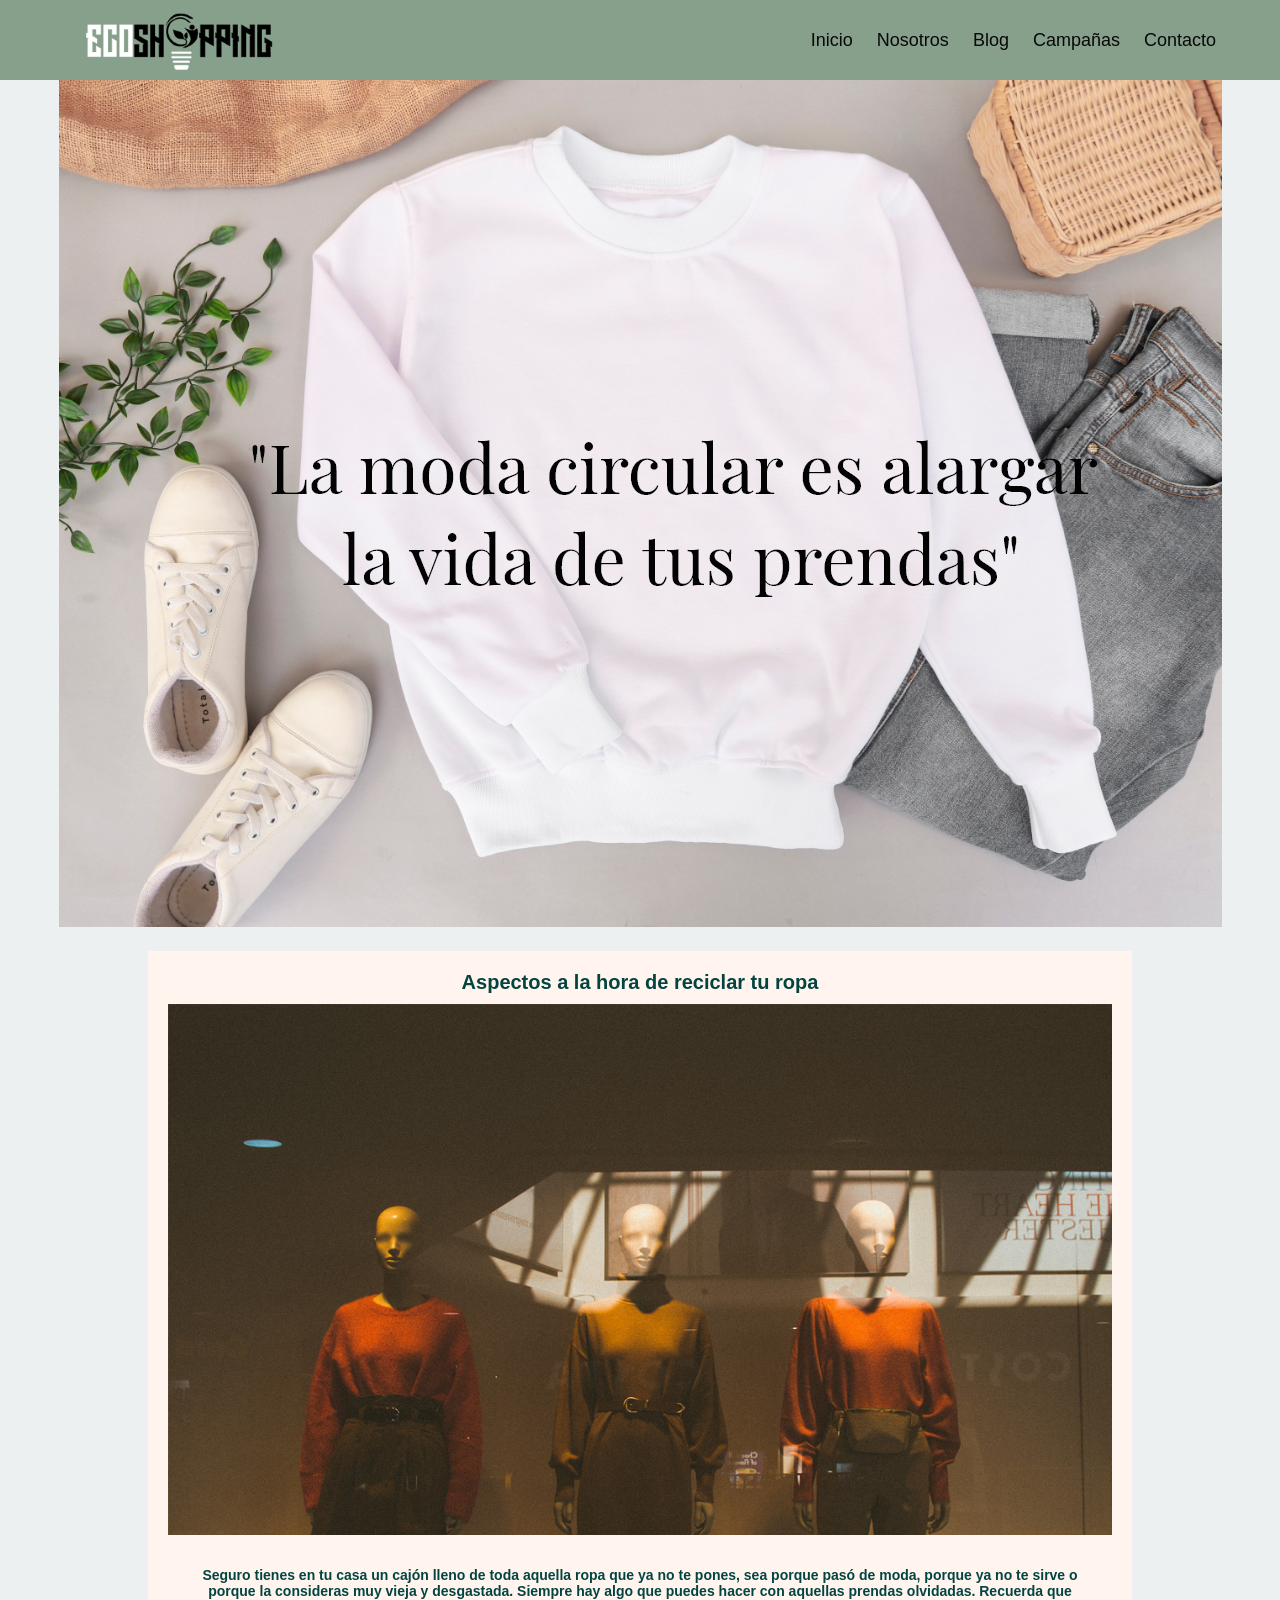
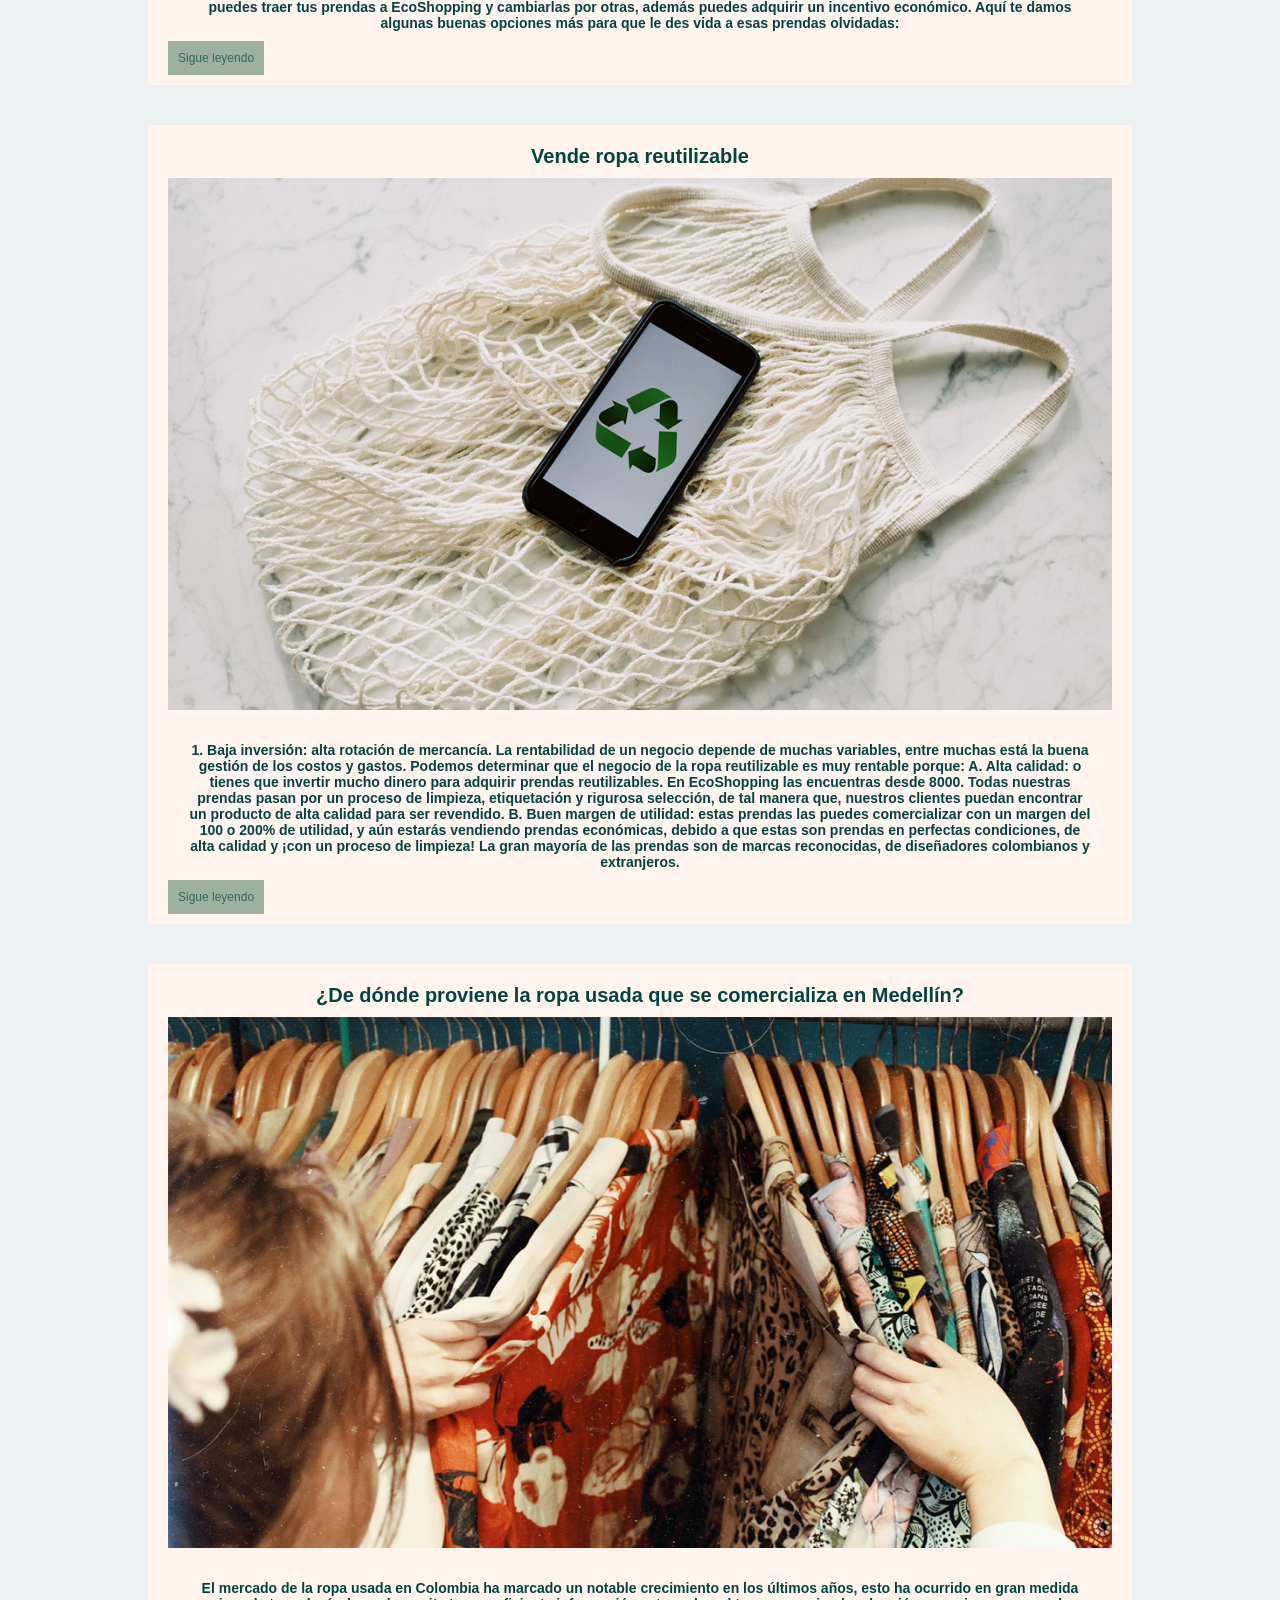
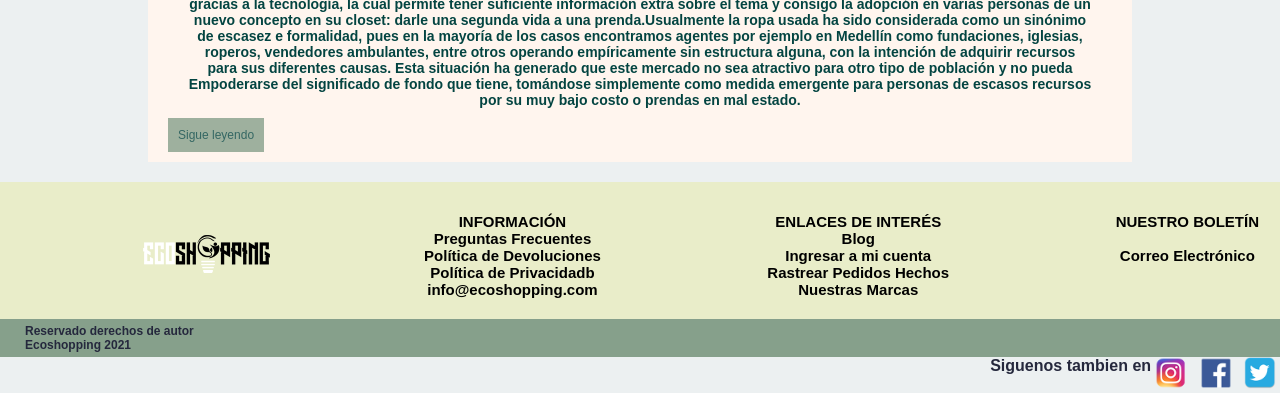
<file: pagina web/blog.html>
<!DOCTYPE html>
<html lang="en">
  <head>
    <title>Ecoshoping</title>
    <meta charset="utf-8">
    <meta http-equiv="X-UA-Compatible" content="IE=edge">
    <meta name="viewport" content="width=device-width, initial-scale=1">
    <link rel="stylesheet" href="css/style.css">
    <!-- import the webpage's stylesheet -->
    <link rel="stylesheet" href="css/nav.css">
    
   
  </head>  
   <!--header-->
  
   <header class="cd-auto-hide-header">
  
    <div class="logo"><a href="#0"><img src="img/logo-ecoshoping.png" alt="Logo"></a></div>
  
    <nav class="cd-primary-nav">
      <a href="#cd-navigation" class="nav-trigger">
        <span>
          <em aria-hidden="true"></em>
          Menu
        </span>
      </a> <!-- .nav-trigger -->
  
      <ul id="cd-navigation">
        <li><a href="index.html">Inicio</a></li>
        <li><a href="nosotros.html">Nosotros</a></li>
        <li><a href="blog.html">Blog</a></li>
        <li><a href="campañas.html">Campañas</a></li>
        <li><a href="contacto.html">Contacto</a></li>
      </ul>
    </nav> <!-- .cd-primary-nav -->
  </header> <!-- .cd-auto-hide-header -->
  
  <body>
    <div class="navegador2">
      <h2>Blog</h2>
       </div>

       <div class="items">
        <div class="item1">
        <a href ="#"><a href="#"><img src="img/mediamodifier-7cERndkOyDw-unsplash-(1).png" alt="#"></a> 
      </div>  

    <section class="contenedor3"> 
      <article class="card"> 
     <h2>Aspectos a la hora de reciclar tu ropa</h2>
        <a href ="#"><a href="#"><img src="img/aspectos-para-tener-en-cuenta.jpg" alt="#"></a> 
        <p>Seguro tienes en tu casa un cajón lleno de toda aquella ropa que ya no te pones, sea porque pasó de moda, 
          porque ya no te sirve o porque la consideras muy vieja y desgastada. Siempre hay algo que puedes hacer con aquellas prendas olvidadas. Recuerda que puedes traer tus prendas a EcoShopping y cambiarlas por otras, además puedes adquirir un incentivo económico.
          Aquí te damos algunas buenas opciones más para que le des vida a esas prendas olvidadas:</p>
          <div class="navegador__2">
            <a href="#">Sigue leyendo</a>
      </article>

   <article class="card">
      <h2>Vende ropa reutilizable</h2>
        <a href ="#"><a href="#"><img src="img/vende-ropa-reutilizable.jpg" alt="#"></a>
        <p>1. Baja inversión: alta rotación de mercancía. La rentabilidad de un negocio depende de 
          muchas variables, entre muchas está la buena gestión de los costos y gastos. 
          Podemos determinar que el negocio de la ropa reutilizable es muy rentable porque: 
          A. Alta calidad: o tienes que invertir mucho dinero para adquirir prendas reutilizables. 
          En EcoShopping las encuentras desde 8000. Todas nuestras prendas pasan por un proceso de 
          limpieza, etiquetación y rigurosa selección, de tal manera que, nuestros clientes puedan encontrar 
          un producto de alta calidad para ser revendido. 
          B. Buen margen de utilidad: estas prendas las puedes 
          comercializar con un margen del 100 o 200% de utilidad, y aún estarás vendiendo prendas económicas,
          debido a que estas son prendas en perfectas condiciones, de alta calidad y ¡con un proceso de limpieza! 
          La gran mayoría de las prendas son de marcas reconocidas, de diseñadores colombianos y extranjeros.</p>
          <div class="navegador__2">
            <a href="#">Sigue leyendo</a>
          </div>
    </article> 

    <article class="card">
      <h2>¿De dónde proviene la ropa usada que se comercializa en Medellín?</h2>
        <a href ="#"><a href="#"><img src="img/de-donde-proviene-la-ropa.jpg"alt="#"></a>
      <p>El mercado de la ropa usada en Colombia ha marcado un notable crecimiento en los últimos años, 
        esto ha ocurrido en gran medida gracias a la tecnología, la cual permite tener suficiente información 
        extra sobre el tema y consigo la adopción en varias personas de un nuevo concepto en su closet: darle 
        una segunda vida a una prenda.Usualmente la ropa usada ha sido considerada como un sinónimo de escasez e 
        formalidad, pues en la mayoría de los casos encontramos agentes por ejemplo en Medellín como fundaciones, 
        iglesias, roperos, vendedores ambulantes, entre otros operando empíricamente sin estructura alguna, con la 
        intención de adquirir recursos para sus diferentes causas. Esta situación ha generado que este mercado no
        sea atractivo para otro tipo de población y no pueda Empoderarse del significado de fondo que tiene, 
        tomándose simplemente como medida emergente para personas de escasos recursos por su muy bajo costo o 
        prendas en mal estado.</p>
        <div class="navegador__2">
          <a href="#">Sigue leyendo</a>
          </div>
        </article>
</section>
<!-- .cd-main-content -->
	
<script src="https://ajax.googleapis.com/ajax/libs/jquery/3.0.0/jquery.min.js"></script>
<script>
	if( !window.jQuery ) document.write('<script src="js/jquery-3.0.0.min.js"><\/script>');
</script>
<script src="js/main.js"></script> <!-- Resource jQuery -->


 <!--footer--> 

 <div class="card__footer">

  <a href ="#"><a href="#"><img src="img/logo-ecoshoping.png" alt="#"></a> 

  <p>INFORMACIÓN <br>
Preguntas Frecuentes <br>
Política de Devoluciones <br>
Política de Privacidadb <br>
info@ecoshopping.com</p>

<p>ENLACES DE INTERÉS <br>
  Blog <br>
  Ingresar a mi cuenta <br>
  Rastrear Pedidos Hechos <br>
  Nuestras Marcas</p>

  <p>NUESTRO BOLETÍN <br>
    <br>
Correo Electrónico
</p>
  </div> 

  <footer class="footer">
    
    <h4>Reservado derechos de autor <br/> 
      Ecoshopping 2021</h4>            
    </div>
    
<div class="card__footer2">
  <h4>Siguenos tambien en</h4>
  <ul>
<li><a href ="#"><a href="#"><img src="img/instagram-logo.jpg" alt="#"></a> </li>
<li><a href ="#"><a href="#"><img src="img/facebook-logo.jpg" alt="#"></a> </li>
<li><a href ="#"><a href="#"><img src="img/logo-twitter.png" alt="#"></a> </li>

</div> 
</div>

  
        
</footer>
</html>
</file>
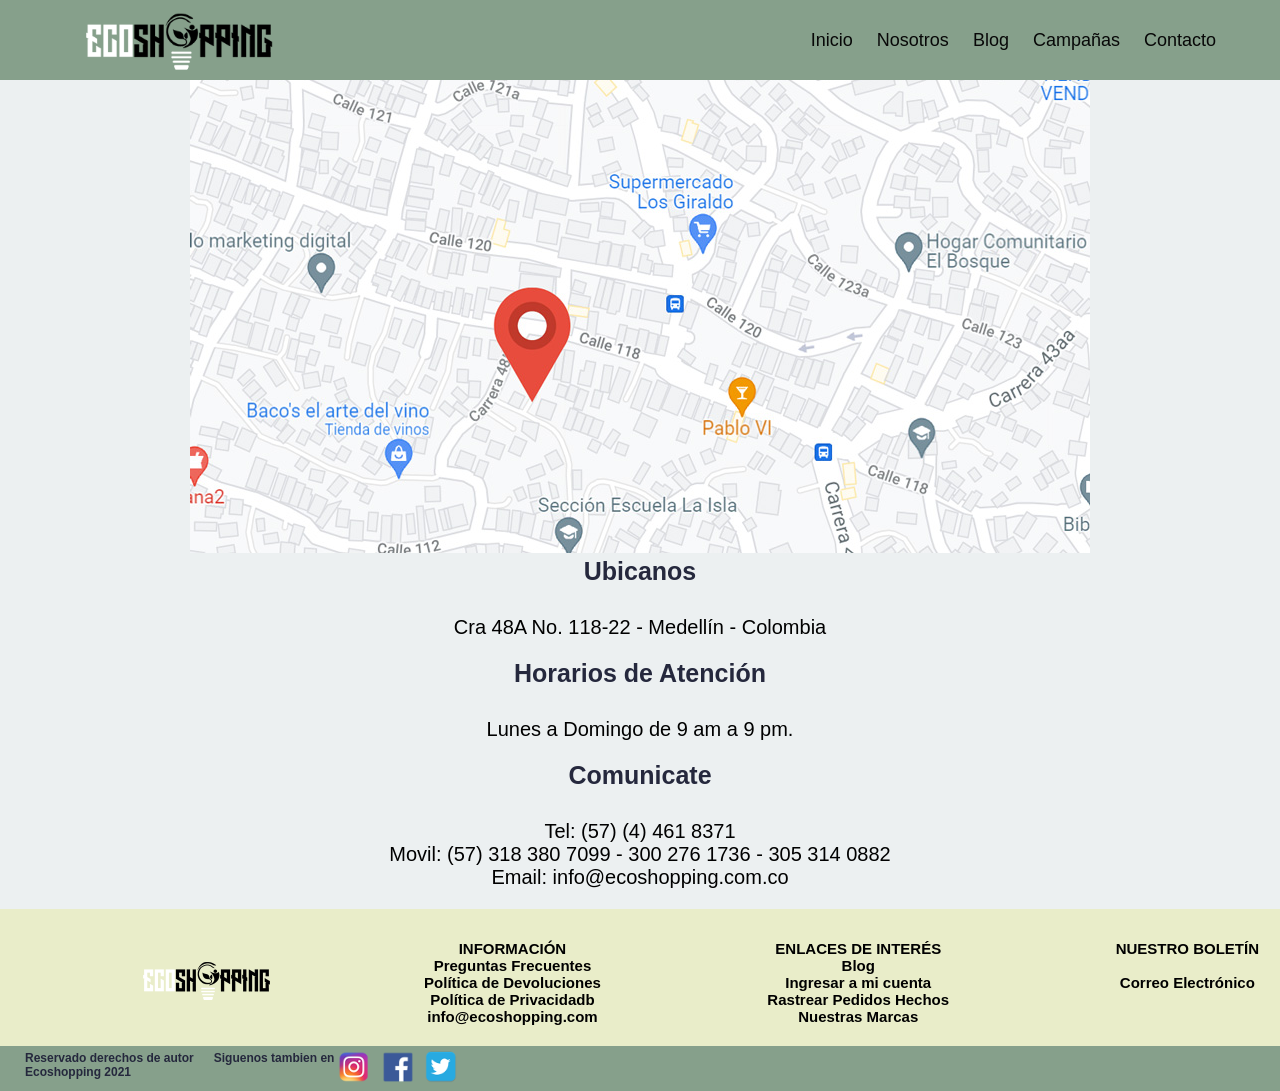
<file: pagina web/contacto.html>
<!DOCTYPE html>
<html lang="en">
  <head>
    <title>Ecoshoping</title>
    <meta charset="utf-8">
    <meta http-equiv="X-UA-Compatible" content="IE=edge">
    <meta name="viewport" content="width=device-width, initial-scale=1">
    <link rel="preconnect" href="https://fonts.googleapis.com">
<link rel="preconnect" href="https://fonts.gstatic.com" crossorigin>
<link href="https://fonts.googleapis.com/css2?family=Montserrat:ital,wght@0,900;1,800&display=swap" rel="stylesheet">
<link rel="stylesheet" href="css/style.css">
    <!-- import the webpage's stylesheet -->
    <link rel="stylesheet" href="css/nav.css">
    
      
   <!--header-->
  
   <header class="cd-auto-hide-header">
  
    <div class="logo"><a href="#0"><img src="img/logo-ecoshoping.png" alt="Logo"></a></div>
  
    <nav class="cd-primary-nav">
      <a href="#cd-navigation" class="nav-trigger">
        <span>
          <em aria-hidden="true"></em>
          Menu
        </span>
      </a> <!-- .nav-trigger -->
  
      <ul id="cd-navigation">
        <li><a href="index.html">Inicio</a></li>
        <li><a href="nosotros.html">Nosotros</a></li>
        <li><a href="blog.html">Blog</a></li>
        <li><a href="campañas.html">Campañas</a></li>
        <li><a href="contacto.html">Contacto</a></li>
      </ul>
    </nav> <!-- .cd-primary-nav -->
  </header> <!-- .cd-auto-hide-header -->
  
  <body>

    
    <section class="contenerdor">
      <div class="navegador2">
        <h2>Contacto</h2>
         </div>
   
       <div class="items">
          <div class="item1">
          <a href ="#"><a href="#"><img src="img/mapa.jpg" alt="#"></a> 
        </div>  
     

        <div class="item">
      <h3>Ubicanos</h3>
         <P>Cra 48A No. 118-22 - Medellín - Colombia</P>

      <h3> Horarios de Atención</h3> 
       <p>Lunes a Domingo de 9 am a 9 pm.</p>

       <h3>Comunicate </h3>
       <P>Tel: (57) (4) 461 8371 <br>
        Movil: (57) 318 380 7099 - 300 276 1736 - 305 314 0882 <br>
        Email: info@ecoshopping.com.co</P>
       </div>
       
    
    </div>
    </section>
   
          <!-- .cd-main-content -->
	
<script src="https://ajax.googleapis.com/ajax/libs/jquery/3.0.0/jquery.min.js"></script>
<script>
	if( !window.jQuery ) document.write('<script src="js/jquery-3.0.0.min.js"><\/script>');
</script>
<script src="js/main.js"></script> <!-- Resource jQuery -->
                                                             
   
    
  </body>
  <!--footer--> 

  <div class="card__footer">

  <a href ="#"><a href="#"><img src="img/logo-ecoshoping.png" alt="#"></a> 

  <p>INFORMACIÓN <br>
Preguntas Frecuentes <br>
Política de Devoluciones <br>
Política de Privacidadb <br>
info@ecoshopping.com</p>

<p>ENLACES DE INTERÉS <br>
  Blog <br>
  Ingresar a mi cuenta <br>
  Rastrear Pedidos Hechos <br>
  Nuestras Marcas</p>

  <p>NUESTRO BOLETÍN <br>
    <br>
Correo Electrónico
</p>
  </div> 

  <footer class="footer">
    
    <h4>Reservado derechos de autor <br/> 
      Ecoshopping 2021</h4> 
    </div>
    
<div class="card__footer2">
  <h4>Siguenos tambien en</h4>
  <ul>
<li><a href ="#"><a href="#"><img src="img/instagram-logo.jpg" alt="#"></a> </li>
<li><a href ="#"><a href="#"><img src="img/facebook-logo.jpg" alt="#"></a> </li>
<li><a href ="#"><a href="#"><img src="img/logo-twitter.png" alt="#"></a> </li>

</div> 
</div>

  
        
</footer>
</html>
</file>
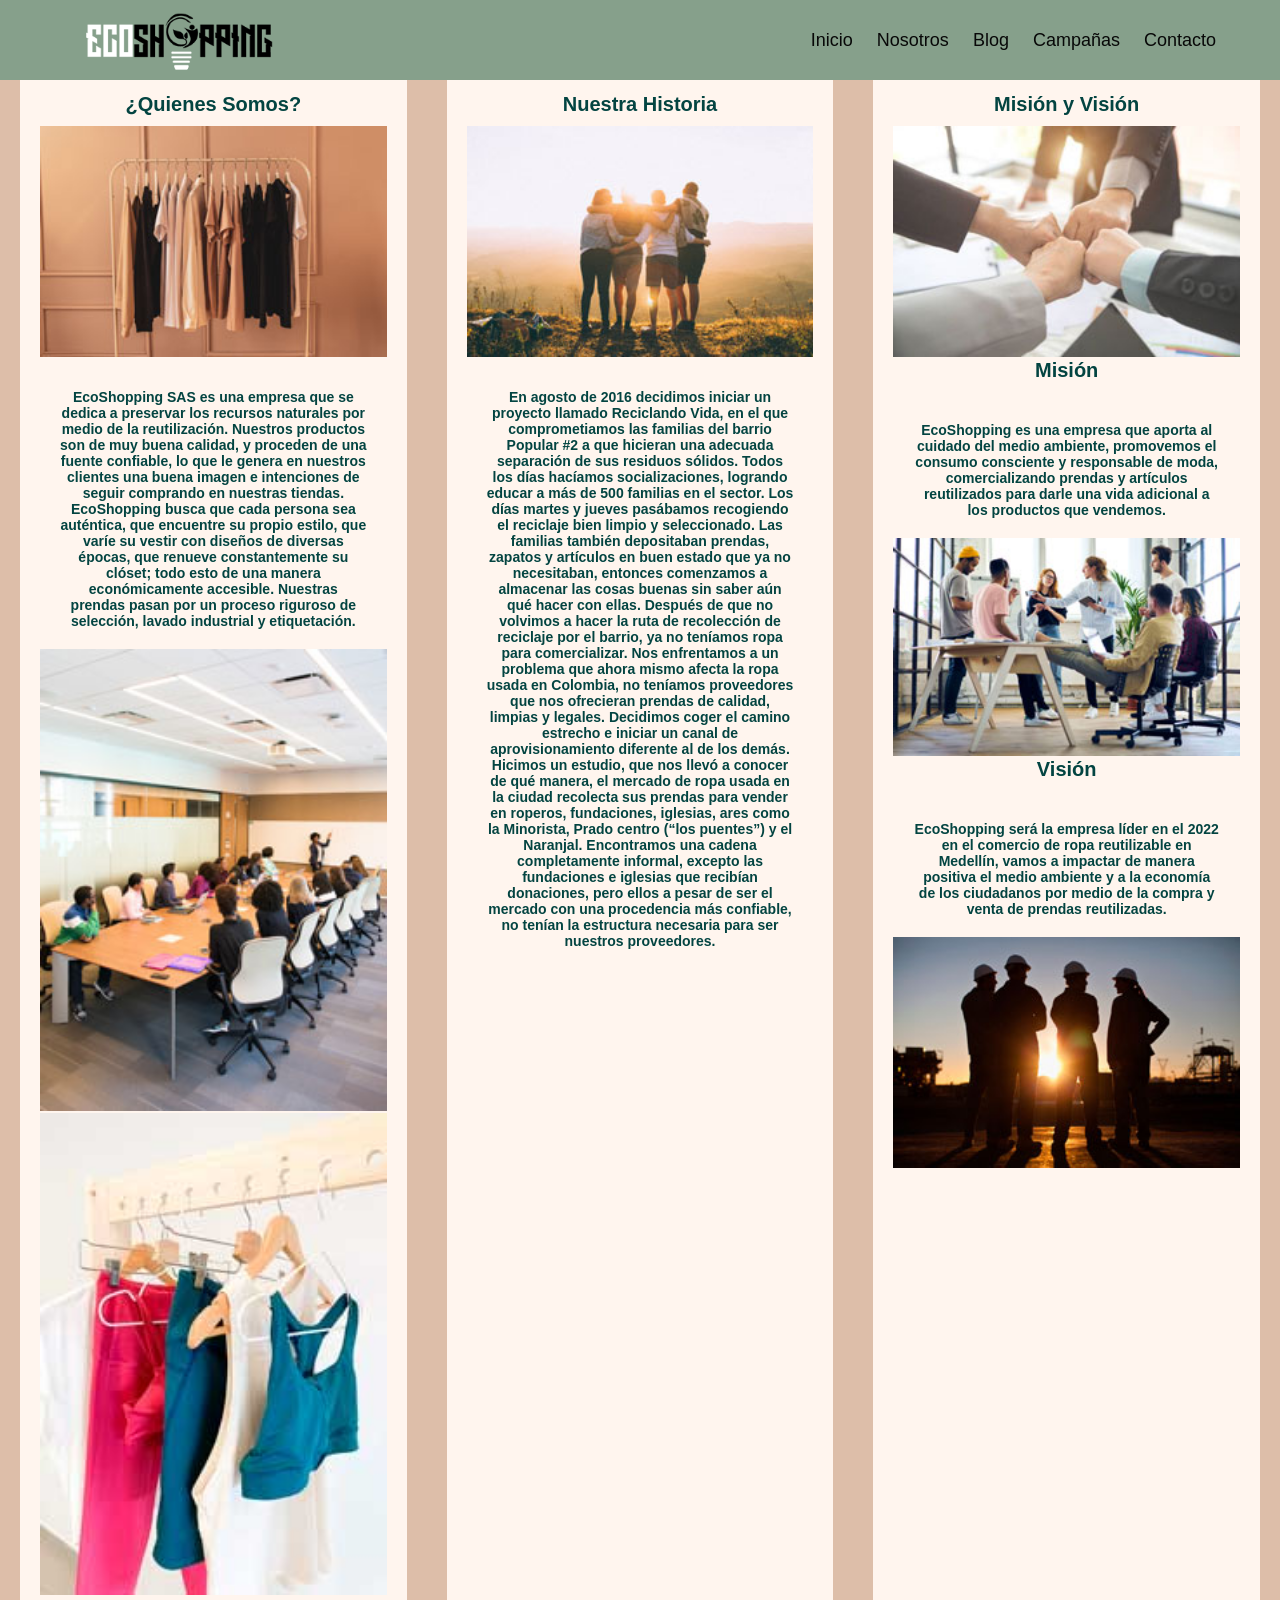
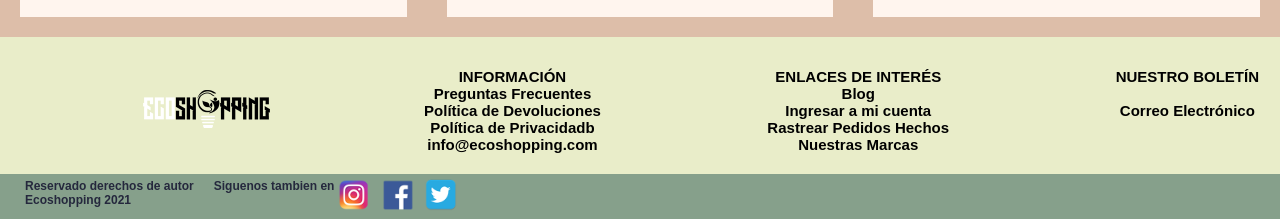
<file: pagina web/nosotros.html>
<!DOCTYPE html>
<html lang="en">
  <head>
    <title>Ecoshoping</title>
    <meta charset="utf-8">
    <meta http-equiv="X-UA-Compatible" content="IE=edge">
    <meta name="viewport" content="width=device-width, initial-scale=1">
    <link rel="stylesheet" href="css/style.css">
    <!-- import the webpage's stylesheet -->
    <link rel="stylesheet" href="css/nav.css">
    
     
   <!--header-->
  
   <header class="cd-auto-hide-header">
  
    <div class="logo"><a href="#0"><img src="img/logo-ecoshoping.png" alt="Logo"></a></div>
  
    <nav class="cd-primary-nav">
      <a href="#cd-navigation" class="nav-trigger">
        <span>
          <em aria-hidden="true"></em>
          Menu
        </span>
      </a> <!-- .nav-trigger -->
  
      <ul id="cd-navigation">
        <li><a href="index.html">Inicio</a></li>
        <li><a href="nosotros.html">Nosotros</a></li>
        <li><a href="blog.html">Blog</a></li>
        <li><a href="campañas.html">Campañas</a></li>
        <li><a href="contacto.html">Contacto</a></li>
      </ul>
    </nav> <!-- .cd-primary-nav -->
  </header> <!-- .cd-auto-hide-header -->
  
  <body>
    <div class="navegador2">
     <h2>Nosotros</h2>
      </div>

    <section class="contenedor2"> 
      <article class="card"> 
        <h2>¿Quienes Somos?</h2>
        <a href ="#"><a href="#"><img src="img/imagen-quienes-somos.jpg" alt="#"></a> 
        <p> EcoShopping SAS es una empresa que se dedica a preservar los recursos naturales por 
        medio de la reutilización. Nuestros productos son de muy buena calidad, y proceden de una 
        fuente confiable, lo que le genera en nuestros clientes una buena imagen e intenciones de seguir 
        comprando en nuestras tiendas. EcoShopping busca que cada persona sea auténtica, que encuentre su 
        propio estilo, que varíe su vestir con diseños de diversas épocas, que renueve constantemente su 
        clóset; todo esto de una manera económicamente accesible. Nuestras prendas pasan por un proceso 
        riguroso de selección, lavado industrial y etiquetación.
      </p>
      <a href ="#"><a href="#"><img src="img/imagen-2-quienes-somos.jpg" alt="#"></a> 
      <a href ="#"><a href="#"><img src="img/imagen 3 quienes somos.jpg" alt="#"></a> 
      </article>

   <article class="card">
    <h2>Nuestra Historia</h2>
        <a href ="#"><a href="#"><img src="img/imagen-nuestra-historia.jpg" alt="#"></a> 
        <p>En agosto de 2016 decidimos iniciar un proyecto llamado Reciclando Vida, en el que comprometiamos
        las familias del barrio Popular #2 a que hicieran una adecuada separación de sus residuos sólidos. 
        Todos los días hacíamos socializaciones, logrando educar a más de 500 familias en el sector.
        Los días martes y jueves pasábamos recogiendo el reciclaje bien limpio y seleccionado. Las familias
        también depositaban prendas, zapatos y artículos en buen estado que ya no necesitaban, entonces comenzamos
        a almacenar las cosas buenas sin saber aún qué hacer con ellas. Después de que no volvimos a hacer la ruta de
        recolección de reciclaje por el barrio, ya no teníamos ropa para comercializar. Nos enfrentamos a un problema
        que ahora mismo afecta la ropa usada en Colombia, no teníamos proveedores que nos ofrecieran 
        prendas de calidad, limpias y legales. Decidimos coger el camino estrecho e iniciar un canal de 
        aprovisionamiento diferente al de los demás. Hicimos un estudio, que nos  llevó a conocer de qué manera,
        el mercado de ropa usada en la ciudad recolecta sus prendas para vender en roperos, fundaciones, iglesias,
        ares como la Minorista,  Prado centro (“los puentes”) y el Naranjal. Encontramos una cadena completamente 
        informal, excepto las fundaciones e iglesias que recibían donaciones, pero ellos a pesar de ser el mercado 
        con una procedencia más confiable, no tenían la estructura necesaria para ser nuestros proveedores.
        </p>
        </article> 

  <article class="card">
      <h2>Misión y Visión</h2>
      <a href ="#"><a href="#"><img src="img/imagen-mision-y-visión.jpg" alt="#"></a>
     <div><h2>Misión</h2>
      <p>EcoShopping es una empresa que aporta al cuidado del medio ambiente, promovemos el consumo 
        consciente y responsable de moda, comercializando prendas y artículos reutilizados para darle una vida
         adicional a los productos que vendemos.</p></div>
         <a href ="#"><a href="#"><img src="img/mission-vs-vision-t.jpg" alt="#"></a>
         <h2>Visión</h2>
      <p>EcoShopping será la empresa líder en el 2022 en el comercio de ropa reutilizable en Medellín, 
        vamos a impactar de manera positiva el medio ambiente y a la economía de los ciudadanos por medio 
        de la compra y venta de prendas reutilizadas.</p> 
        <a href ="#"><a href="#"><img src="img/imagen-vision.jpg" alt="#"></a>
        </article>

    </section>

  <!-- .cd-main-content -->
	
<script src="https://ajax.googleapis.com/ajax/libs/jquery/3.0.0/jquery.min.js"></script>
<script>
	if( !window.jQuery ) document.write('<script src="js/jquery-3.0.0.min.js"><\/script>');
</script>
<script src="js/main.js"></script> <!-- Resource jQuery -->

  
  
</body>
        <!--footer--> 

  <div class="card__footer">

    <a href ="#"><a href="#"><img src="img/logo-ecoshoping.png" alt="#"></a> 
  
    <p>INFORMACIÓN <br>
  Preguntas Frecuentes <br>
  Política de Devoluciones <br>
  Política de Privacidadb <br>
  info@ecoshopping.com</p>
  
  <p>ENLACES DE INTERÉS <br>
    Blog <br>
    Ingresar a mi cuenta <br>
    Rastrear Pedidos Hechos <br>
    Nuestras Marcas</p>
  
    <p>NUESTRO BOLETÍN <br>
      <br>
  Correo Electrónico
  </p>
    </div> 
  
    <footer class="footer">
      
      <h4>Reservado derechos de autor <br/> 
        Ecoshopping 2021</h4> 
      </div>
      
  <div class="card__footer2">
    <h4>Siguenos tambien en</h4>
    <ul>
  <li><a href ="#"><a href="#"><img src="img/instagram-logo.jpg" alt="#"></a> </li>
  <li><a href ="#"><a href="#"><img src="img/facebook-logo.jpg" alt="#"></a> </li>
  <li><a href ="#"><a href="#"><img src="img/logo-twitter.png" alt="#"></a> </li>
  
  </div> 
  </div>
  
    
          
  </footer>
</html>
</file>
<file: pagina web/css/style.css>
:root {
  --color1: #034441; 
  --color2:#ddbea9;
  --color3:#86a08b;
  --color4: black; 
  --color5:#e9edc9;
  --color6:seashell;
  --tipotitulos: 'montserrat', sans-serif;
  --tipotexto: 'Oxygen', sans-serif;
}

* {padding:0;
    margin:0;
    box-sizing: border-box;
    font-family: helvetica, arial, sans-serif;
    text-decoration: none;
  }
  
  html {
    font-size: 10px;
  }
  
  img {
    width: 100%;
    height: auto;
  } 
  


  body {
    background-color: var(--color6);
  }
 
  .contenedor {
    display:flex;
    height: 20vh;
    width: 20vw;
    margin:auto;
    
  }

  .contenedor h2 {
    color: var(--color1);
    font-size: 1.5em;
     margin-top: 20px;
     font-size: 20px;
     text-align: center;
   
  }
  
  
  .contenedor2 {
    display:flex;
    height: auto;
    width: 100vw;
    background-color: var(--color2);
    padding: auto;
    flex-wrap: wrap;
  
  }
  .contenedor2 img {
    align-items: center;
  }



  .contenedor3 {
    display:flex;
    height: auto;
    width: 80vw;
    padding: auto;
    flex-direction: column;
    align-items: center;
    margin: auto;
  
  }
  .contenedor3 p {
    text-align: justify;
  }
  

   p {
     text-align: center;
     padding-top: 10px;
     margin: 20px;
     color: var(--color4);
     font-size: 20px;
     font-family: 'Oxygen', sans-serif;
   }
   h3 { 
     
    font-family: 'oxigen', sans-serif;
    text-align: center;
    font-size: 25px;
    font-weight: bolder;
   }
   h2 {
     font-size: 25px;
     color: var(--color4);
     font-family: 'montserrat', sans-serif;
   }
  
  .item1{
    display: flex;
    justify-content: center;
    }

   .item2 {
    display:flex;
    justify-content: center;
    height: 20vh;
    flex-direction: column;
    background-color: var(--color2);
    text-align: center;
    margin-top: 80px;
    margin-bottom: 80px;
    
    
  }
  .item2 h2 {
    font-family: 'Montserrat', sans-serif;
    color: var(--color3);
    font-size: 30px;
    line-height: 25px;
  }
  .item3 {
    display: flex;
    justify-content: center;
  }
  
  /* seccion del encabezado */

.encabezado {
    padding: 2px;
    background-color:var(--color3);
    display: flex;
    align-items: center;
  
}
.encabezado a { 
  align-self: center;
  display: inline;
  
}
.encabezado a img {
  flex-direction: column;
  display: flex;
  justify-content: space-between;
}

.header1 img {
  width: 15px;
  margin-left: 100px;
}

.header2  img {
  width: 180px;
  
}

  /* trabajo con navegador */
  .nav{
    text-align: center;
    padding: 10px;
    background-color: var(--color5);
    margin-bottom: 10px;
   
}

.nav ul li {
    display: inline;
    
}
.nav ul li a {
    color: black;
    font-size: 20px;
    padding: 10px;
    margin: 30px;
    font-family: 'oxigen', sans-serif;
    font-weight: bolder;
}
.nav ul li a:hover {
    background-color:var(--color2);
    transition: 1s;
}
.navegador2 {
  margin-top: 20px;
  text-align: center;
  padding: 5px;
  background-color:var(--color3);
  
}

.navegador2 h2 {
  font-size: 20px;
  color: #ddbea9;
  font-family: 'oxigen', sans-serif;
  text-align: center;
}


.navegador__2 a {
  color: var(--color1);
  font-size: 12px;
  padding: 10px;
  background-color: var(--color3);
  opacity: 80%;
}
.navegador__2 a:hover{
  background-color: var(--color2);
}

.navegador3 {
  text-align: center;
  padding: 18px;
  background-color: var(--color3);
  margin-top: 50px;
}

.navegador3 h2 {
  font-size: 25px;
  color:#034441;
  font-family: 'montserrat', sans-serif;
  text-align: center;
}

  
.card {
   color: rgb(12, 12, 12);
   margin: 20px;
   padding: 20px; 
   font-size: 10px;
   flex-basis: 0;
   flex-grow: 1;
   background-color: var(--color6);

  }

  .card p {
     font-size: 14px;
     text-align:center;
     font-family: 'Oxygen', sans-serif;
     color:#034441;
     font-weight: bolder;
  }
  .card h2 {
    font-size: 20px;
    text-align: center;
    font-family: 'montserrat', sans-serif;
    color:#034441 ;
    padding-bottom: 10px;
  }
  
/*seccion del footer*/
.footer {
  text-align:left;
  padding: 5px;
  background-color: var(--color3);
  margin: auto;
  display: flex;
  font-size: 12px;
}
.footer img {
  width: 40px;

}
.footer h4 {
  margin-left: 20px;
}

.card__footer {
    padding: 1px;
    background-color:var(--color5);
    display: flex;
    justify-content: space-between;
}
  
.card__footer p {
  font-size: 15px;
  color: black;
  font-weight: bolder;
  font-family: 'Oxygen', sans-serif;
}

.card__footer a {
    image-resolution: 30px;
}

.card__footer img {
      margin-top: 50px;
      width: 150px;

}
.card__footer2 {
  display: flex;
  align-self: flex-end;
  justify-content: end;

}
.card__footer2 ul li {
  display: inline; 
  
}
.card__footer2 ul li a img {
  width: 40px;
}

/*sliders*/

.swiper {
  width: 80%;
  height: auto;
}

.swiper-slide {
  background-position: center;
  background-size: cover;
}

.swiper-slide img {
  display: block;
  width: 100%;
  align-self: center;
}


/* media querys*/
/* ##Dispositivo = Tablets, Ipads (horizontal) 768px to 1024px */
  
@media (min-width: 768px) and (max-width: 1024px)  {
  
  img {
    width: 100%;
    height: auto;
  } 
  .contenedor {
    margin-top: 20px;
    display:flex;
    height: auto;
    width: 70vw;
    padding: auto;
    
  }

  .contenedor3 {
    display:flex;
    height: auto;
    width: 100vw;
    padding: auto;
    flex-direction: column;
    
  }
  
  .card {
    font-size: 10px;
  }
  
  .item2 {
    font-size: 18px;
  }
  .nav img {
    height:auto ;

  }
    
}

/* ##Dispositivo = Tablets, Mobiles de 481px a 767px */
  
@media (min-width: 481px) and (max-width: 767px) {
  
  img {
    width: 100%;
    height: auto;
  } 
  .contenedor {
    margin-top: 18px;
    display:flex;
    height: auto;
    width: 70vw;
    padding: auto;
    
  }
  
  p {
    text-align: justify;
  }

  .contenedor__2 {
    display: flex;
  }
  .contenedor3 {
    display:flex;
    height: auto;
    width: 100vw;
    padding: auto;
    
  }
  .nav{
  display: flex;
   align-items: center;
   font-size: 20px;
   justify-content: space-between;
  }
  .nav ul li {
    display: inline;
    
  }
  .nav ul li a {
    padding: 8px;
  }
 
  
  .card {
    color: rgb(22, 21, 21);
    font-size: 8px;
  }
  
.encabezado {
  display: flex;
  align-items: center;
  justify-content: space-between;
}
.footer {
  align-items: center;
  
}
.card__footer {
  padding: 1px;
  display: flex;
  flex-direction: column;
  align-items: center;
}

}
/* ##Dispositivo = Smartphones de 320px a 479px */
  
@media (min-width: 320px) and (max-width: 480px) {
  img {
    width: 100%;
    height: auto;
  } 
  .nav ul li a {
    padding: 5px;
  }
  
  .contenedor {
    margin-top: 15px;
    display:flex;
    height: auto;
    width: 70vw;
    padding: auto;
    
  }
  .contenedor2 {
    display:flex;
    height: auto;
    width: 100vw;
    padding: auto;
    
  }
  .contenedor2 p {
    text-align: justify;
  }
  .contenedor3 {
      display:flex;
      height: auto;
      width: 100vw;
      padding: auto;

    }

   
  .item2 {
    margin-top: 30px;
    margin-bottom: 30px;

  }
  .item2 h2 {
    font-size: 16px;
    padding: 3px;
    
  }
 

.contenedor h2 {
  font-size: 12px;
}

.contenedor3 {
  display:flex;
  height: auto;
  width: 100vw;
  padding: auto;
  
}

.nav {
 display: flex;
 text-align: center;
 flex-wrap: wrap;
}
.nav ul li {
  display: inline;
}
.nav ul li a {
  font-size: 16px;
 
}

 .navegador3 {
      padding: 5px;
      font-size: 8px;
 }
.card {
  font-size: 5px;
  
}
  .card__footer2 {
    display: flex;
    align-items: center;
    font-size: 12px;
    flex-direction: column;
  }
 
 .footer h4 {
   text-align: left;
   align-self: center;
 }

.card__footer {
  display: flex;
  align-items: center;
  font-size: 12px;
  flex-direction: column;
}
}
</file>
<file: pagina web/css/nav.css>
/* -------------------------------- 

Primary style

-------------------------------- */
*, *::after, *::before {
  box-sizing: border-box;
}

html {
  font-size: 62.5%;
}

body {
  font-size: 1.6rem;
  font-family: "Hind", sans-serif;
  color: #25283D;
  background-color: #ECF0F1;
  -webkit-font-smoothing: antialiased;
  -moz-osx-font-smoothing: grayscale;
}

a {
  color: #8F3985;
  text-decoration: none;
}

/* -------------------------------- 

1. Auto-Hiding Navigation - Simple

-------------------------------- */
.cd-auto-hide-header {
  position: fixed;
  z-index: 2;
  top: 0;
  left: 0;
  width: 100%;
  height: 60px;
  background-color: #86a08b;
  /* Force Hardware Acceleration */
  -webkit-transform: translateZ(0);
          transform: translateZ(0);
  will-change: transform;
  -webkit-transition: -webkit-transform .5s;
  transition: -webkit-transform .5s;
  transition: transform .5s;
  transition: transform .5s, -webkit-transform .5s;
}
.cd-auto-hide-header::after {
  clear: both;
  content: "";
  display: block;
}
.cd-auto-hide-header.is-hidden {
  -webkit-transform: translateY(-100%);
      -ms-transform: translateY(-100%);
          transform: translateY(-100%);
}
@media only screen and (min-width: 1024px) {
  .cd-auto-hide-header {
    height: 80px;
  }
}

.cd-auto-hide-header .logo,
.cd-auto-hide-header .nav-trigger {
  position: absolute;
  top: 50%;
  bottom: auto;
  -webkit-transform: translateY(-50%);
      -ms-transform: translateY(-50%);
          transform: translateY(-50%);
}

.cd-auto-hide-header .logo {
  left: 5%;
}
.cd-auto-hide-header .logo a, .cd-auto-hide-header .logo img {
  display: block;
  width: 220px;
}

.cd-auto-hide-header .nav-trigger {
  /* vertically align its content */
  display: table;
  height: 100%;
  padding: 0 1em;
  font-size: 1.2rem;
  text-transform: uppercase;
  color: #070707;
  font-weight: bold;
  right: 0;
  border-left: 1px solid #f2f2f2;
}
.cd-auto-hide-header .nav-trigger span {
  /* vertically align inside parent element */
  display: table-cell;
  vertical-align: middle;
}
.cd-auto-hide-header .nav-trigger em, .cd-auto-hide-header .nav-trigger em::after, .cd-auto-hide-header .nav-trigger em::before {
  /* this is the menu icon */
  display: block;
  position: relative;
  height: 2px;
  width: 22px;
  background-color: #25283D;
  -webkit-backface-visibility: hidden;
          backface-visibility: hidden;
}
.cd-auto-hide-header .nav-trigger em {
  /* this is the menu central line */
  margin: 6px auto 14px;
  -webkit-transition: background-color .2s;
  transition: background-color .2s;
}
.cd-auto-hide-header .nav-trigger em::before, .cd-auto-hide-header .nav-trigger em::after {
  position: absolute;
  content: '';
  left: 0;
  -webkit-transition: -webkit-transform .2s;
  transition: -webkit-transform .2s;
  transition: transform .2s;
  transition: transform .2s, -webkit-transform .2s;
}
.cd-auto-hide-header .nav-trigger em::before {
  /* this is the menu icon top line */
  -webkit-transform: translateY(-6px);
      -ms-transform: translateY(-6px);
          transform: translateY(-6px);
}
.cd-auto-hide-header .nav-trigger em::after {
  /* this is the menu icon bottom line */
  -webkit-transform: translateY(6px);
      -ms-transform: translateY(6px);
          transform: translateY(6px);
}
@media only screen and (min-width: 1024px) {
  .cd-auto-hide-header .nav-trigger {
    display: none;
  }
}

.cd-auto-hide-header.nav-open .nav-trigger em {
  /* transform menu icon into a 'X' icon */
  background-color: rgba(255, 255, 255, 0);
}
.cd-auto-hide-header.nav-open .nav-trigger em::before {
  /* rotate top line */
  -webkit-transform: rotate(-45deg);
      -ms-transform: rotate(-45deg);
          transform: rotate(-45deg);
}
.cd-auto-hide-header.nav-open .nav-trigger em::after {
  /* rotate bottom line */
  -webkit-transform: rotate(45deg);
      -ms-transform: rotate(45deg);
          transform: rotate(45deg);
}

.cd-primary-nav {
  display: inline-block;
  float: right;
  height: 100%;
  padding-right: 5%;
}
.cd-primary-nav > ul {
  position: absolute;
  z-index: 2;
  top: 60px;
  left: 0;
  width: 100%;
  background-color: #ffffff;
  display: none;
  box-shadow: 0 14px 20px rgba(0, 0, 0, 0.2);
}
.cd-primary-nav > ul a {
  /* target primary-nav links */
  display: block;
  height: 50px;
  line-height: 50px;
  padding-left: 5%;
  color: #080808;
  font-size: 1.8rem;
  border-top: 1px solid #f2f2f2;
}
.cd-primary-nav > ul a:hover, .cd-primary-nav > ul a.active {
  color: #f8def5;
}
@media only screen and (min-width: 1024px) {
  .cd-primary-nav {
    /* vertically align its content */
    display: table;
  }
  .cd-primary-nav > ul {
    /* vertically align inside parent element */
    display: table-cell;
    vertical-align: middle;
    /* reset mobile style */
    position: relative;
    width: auto;
    top: 0;
    padding: 0;
    background-color: transparent;
    box-shadow: none;
  }
  .cd-primary-nav > ul::after {
    clear: both;
    content: "";
    display: block;
  }
  .cd-primary-nav > ul li {
    display: inline-block;
    float: left;
    margin-right: 1.5em;
  }
  .cd-primary-nav > ul li:last-of-type {
    margin-right: 0;
  }
  .cd-primary-nav > ul a {
    /* reset mobile style */
    height: auto;
    line-height: normal;
    padding: 0;
    border: none;
  }
}

.nav-open .cd-primary-nav ul,
.cd-primary-nav ul:target {
  /* 
  	show primary nav - mobile only 
  	:target is used to show navigation on no-js devices
  */
  display: block;
}
@media only screen and (min-width: 1024px) {
  .nav-open .cd-primary-nav ul,
  .cd-primary-nav ul:target {
    display: table-cell;
  }
}

/* -------------------------------- 

2. Auto-Hiding Navigation - with Sub Nav

-------------------------------- */
.cd-secondary-nav {
  position: relative;
  z-index: 1;
  clear: both;
  width: 100%;
  height: 50px;
  background-color: #25283D;
  /* Force Hardware Acceleration */
  -webkit-transform: translateZ(0);
          transform: translateZ(0);
  will-change: transform;
  -webkit-transition: -webkit-transform .5s;
  transition: -webkit-transform .5s;
  transition: transform .5s;
  transition: transform .5s, -webkit-transform .5s;
}
.cd-secondary-nav::after {
  /* gradient on the right - to indicate it's possible to scroll */
  content: '';
  position: absolute;
  z-index: 1;
  top: 0;
  right: 0;
  height: 100%;
  width: 35px;
  background: transparent;
  background: -webkit-linear-gradient(right, #25283D, rgba(37, 40, 61, 0));
  background: linear-gradient(to left, #25283D, rgba(37, 40, 61, 0));
  pointer-events: none;
  -webkit-transition: opacity .2s;
  transition: opacity .2s;
}
.cd-secondary-nav.nav-end::after {
  opacity: 0;
}
.cd-secondary-nav ul, .cd-secondary-nav li, .cd-secondary-nav a {
  height: 100%;
}
.cd-secondary-nav ul {
  /* enables a flex context for all its direct children */
  display: -webkit-box;
  display: -webkit-flex;
  display: -ms-flexbox;
  display: flex;
  padding: 0 5%;
  overflow-x: auto;
  -webkit-overflow-scrolling: touch;
}
.cd-secondary-nav ul::after {
  clear: both;
  content: "";
  display: block;
}
.cd-secondary-nav li {
  display: inline-block;
  float: left;
  /* do not shrink - elements float on the right of the element */
  -webkit-flex-shrink: 0;
      -ms-flex-negative: 0;
          flex-shrink: 0;
}
.cd-secondary-nav li:last-of-type {
  padding-right: 20px;
}
.cd-secondary-nav a {
  display: block;
  color: #ffffff;
  opacity: .6;
  line-height: 50px;
  padding: 0 1em;
}
.cd-secondary-nav a:hover, .cd-secondary-nav a.active {
  opacity: 1;
}
@media only screen and (min-width: 1024px) {
  .cd-secondary-nav {
    height: 70px;
    overflow: visible;
  }
  .cd-secondary-nav ul {
    /* reset mobile style */
    display: block;
    text-align: center;
  }
  .cd-secondary-nav li {
    /* reset mobile style */
    float: none;
    -webkit-flex-shrink: 1;
        -ms-flex-negative: 1;
            flex-shrink: 1;
  }
  .cd-secondary-nav a {
    line-height: 70px;
  }
  .cd-secondary-nav a.active {
    box-shadow: inset 0 -3px #8F3985;
  }
}

/* -------------------------------- 

3. Auto-Hiding Navigation - with Sub Nav + Hero Image

-------------------------------- */
.cd-secondary-nav.fixed {
  position: fixed;
  top: 60px;
}
.cd-secondary-nav.slide-up {
  -webkit-transform: translateY(-60px);
      -ms-transform: translateY(-60px);
          transform: translateY(-60px);
}
@media only screen and (min-width: 1024px) {
  .cd-secondary-nav.fixed {
    top: 80px;
    /* fixes a bug where nav and subnab move with a slight delay */
    box-shadow: 0 -6px 0 #25283D;
  }
  .cd-secondary-nav.slide-up {
    -webkit-transform: translateY(-80px);
        -ms-transform: translateY(-80px);
            transform: translateY(-80px);
  }
}

/* -------------------------------- 

Main content

-------------------------------- */
.cd-main-content {
  padding: 60px 5% 2em;
  overflow: hidden;
}
.cd-main-content.sub-nav {
  /* to be used if there is sub nav */
  padding-top: 110px;
}
.cd-main-content.sub-nav-hero {
  /* to be used if there is hero image + subnav */
  padding-top: 0;
}
.cd-main-content.sub-nav-hero.secondary-nav-fixed {
  margin-top: 50px;
}
.cd-main-content p {
  max-width: 1024px;
  line-height: 1.6;
  margin: 2em auto;
  font-family: "David Libre", serif;
  color: #a5a8a9;
}
@media only screen and (min-width: 1024px) {
  .cd-main-content {
    padding-top: 80px;
  }
  .cd-main-content.sub-nav {
    padding-top: 150px;
  }
  .cd-main-content.sub-nav-hero.secondary-nav-fixed {
    margin-top: 70px;
  }
  .cd-main-content p {
    font-size: 2.4rem;
  }
}

/*
	adjust the positioning of in-page links
	http://nicolasgallagher.com/jump-links-and-viewport-positioning/
*/
.cd-main-content.sub-nav :target::before,
.cd-main-content.sub-nav-hero :target::before {
  display: block;
  content: "";
  margin-top: -50px;
  height: 50px;
  visibility: hidden;
}
@media only screen and (min-width: 1024px) {
  .cd-main-content.sub-nav :target::before,
  .cd-main-content.sub-nav-hero :target::before {
    margin-top: -70px;
    height: 70px;
  }
}

/* -------------------------------- 

Intro Section

-------------------------------- */
.cd-hero {
  /* vertically align its content */
  display: table;
  width: 100%;
  margin-top: 60px;
  height: 300px;
  background: url(../img/cd-hero-background.jpg) no-repeat center center;
  background-size: cover;
}
.cd-hero .cd-hero-content {
  /* vertically align inside parent element */
  display: table-cell;
  vertical-align: middle;
  text-align: center;
}
@media only screen and (min-width: 768px) {
  .cd-hero {
    height: 400px;
  }
}
@media only screen and (min-width: 1024px) {
  .cd-hero {
    height: 600px;
    margin-top: 80px;
  }
}
</file>
